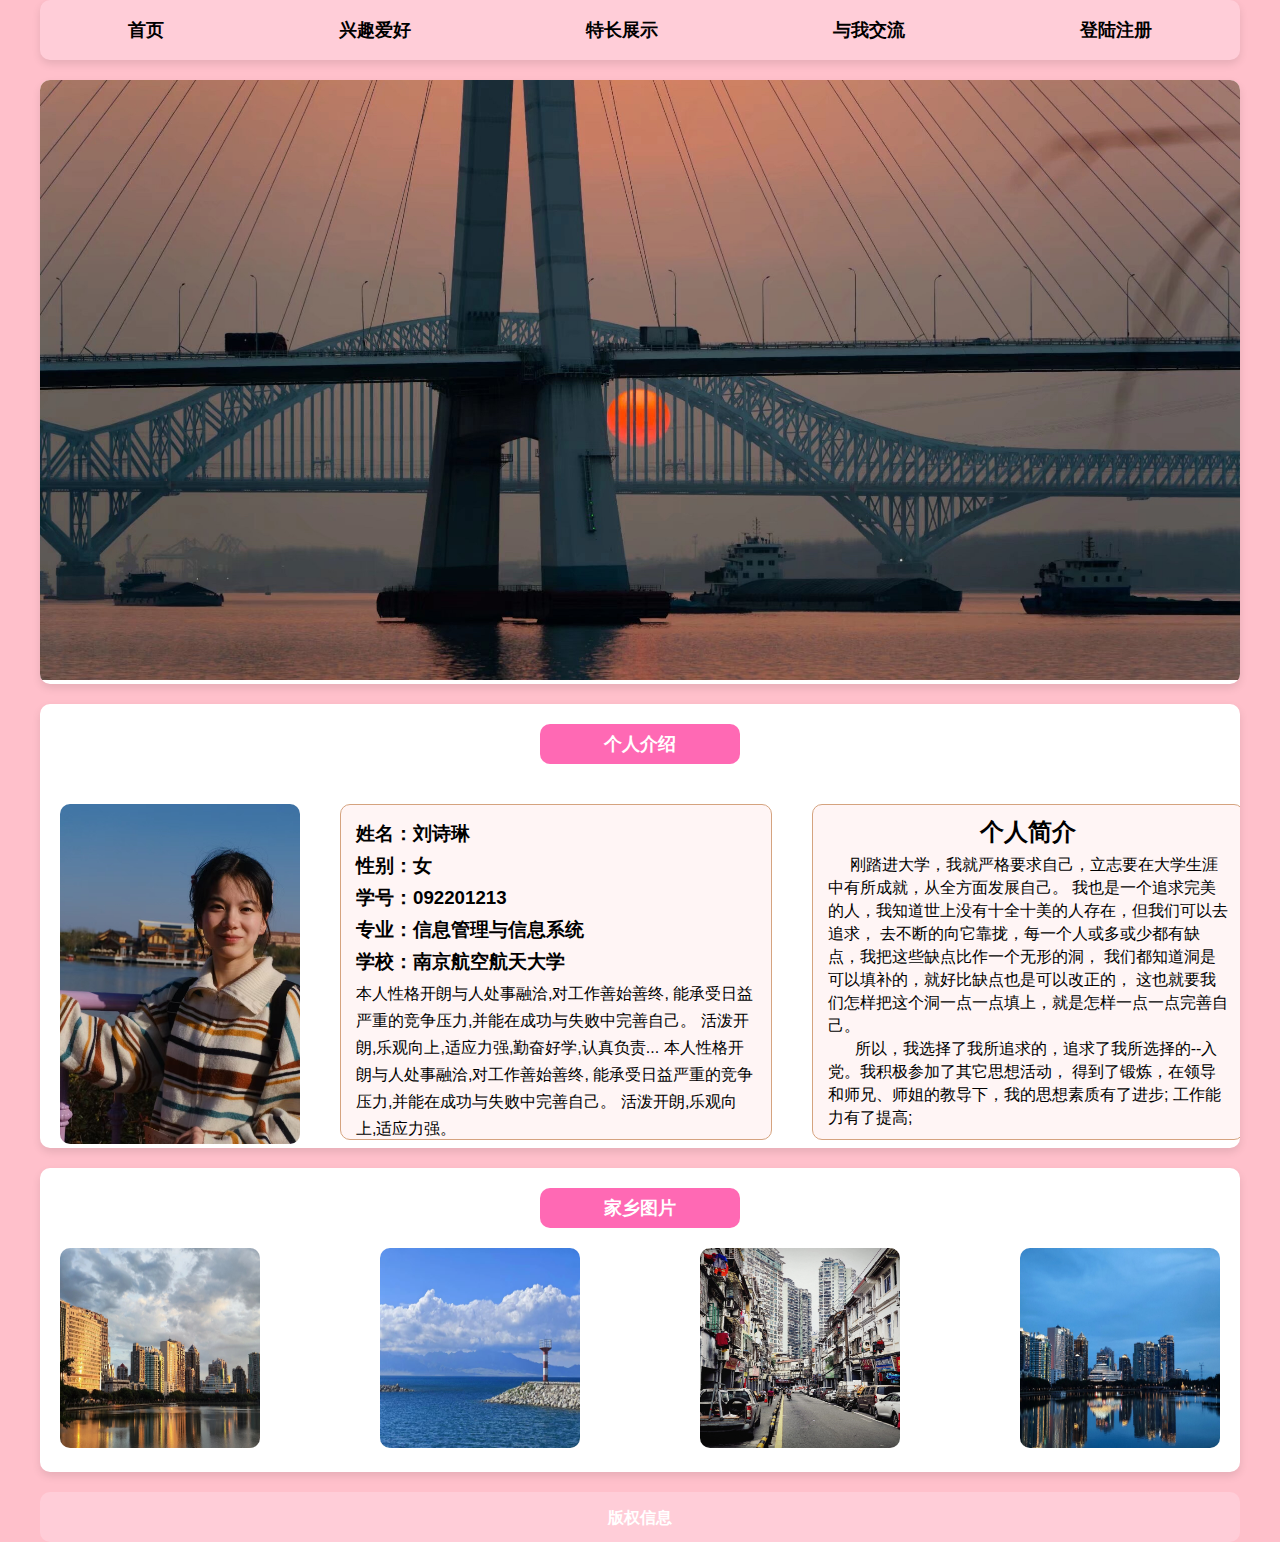
<file: index.html>
<!DOCTYPE html>
<html lang="en">

<head>
  <meta charset="UTF-8">
  <meta name="viewport" content="width=device-width, initial-scale=1.0">
  <title>自我介绍</title>
  <link rel="stylesheet" href="css/index.css">
</head>

<body>
  <div class="main">
    <!-- 导航栏 -->
    <ul class="nav">
      <li><a href="index.html">首页</a></li>
      <li><a href="hobby.html">兴趣爱好</a></li>
      <li><a href="good.html">特长展示</a></li>
      <li><a href="concont.html">与我交流</a></li>
      <li><a href="login.html">登陆注册</a></li>
    </ul>
    <!-- banner -->
    <div class="banner">
      <img src="images/cc-bg-1.jpg" alt="">
    </div>
    <!-- 个人介绍 -->
    <div class="person">
     <div class="btn">
      <button>个人介绍</button>
     </div>
      <ul class="person-list">
        <li><img src="images/好香大王.jpg" alt=""></li>
        <li>
          <div class="text">
              <h3>姓名：刘诗琳</h3>
              <h3>性别：女</h3>
              <h3>学号：092201213</h3>
              <h3>专业：信息管理与信息系统</h3>
              <h3>学校：南京航空航天大学</h3>
              <p>
                本人性格开朗与人处事融洽,对工作善始善终,
                能承受日益严重的竞争压力,并能在成功与失败中完善自己。
                活泼开朗,乐观向上,适应力强,勤奋好学,认真负责...
                本人性格开朗与人处事融洽,对工作善始善终,
                能承受日益严重的竞争压力,并能在成功与失败中完善自己。
                活泼开朗,乐观向上,适应力强。
              </p>
          </div>
        </li>
        <li>
         <div class="word">
          <h2>个人简介</h2>
          <p>&nbsp;&nbsp;&nbsp;&nbsp;&nbsp;刚踏进大学，我就严格要求自己，立志要在大学生涯中有所成就，从全方面发展自己。
            我也是一个追求完美的人，我知道世上没有十全十美的人存在，但我们可以去追求，
            去不断的向它靠拢，每一个人或多或少都有缺点，我把这些缺点比作一个无形的洞，
            我们都知道洞是可以填补的，就好比缺点也是可以改正的，
            这也就要我们怎样把这个洞一点一点填上，就是怎样一点一点完善自己。</p>
          <p>
            &nbsp;&nbsp;&nbsp;&nbsp;&nbsp; 所以，我选择了我所追求的，追求了我所选择的--入党。我积极参加了其它思想活动，
            得到了锻炼，在领导和师兄、师姐的教导下，我的思想素质有了进步;
            工作能力有了提高;
          </p>
         </div>
        </li>
      </ul>
    </div>
     <!-- 家乡图片 -->
      <div class="home">
        <div class="btn">
          <button>家乡图片</button>
         </div>
         <ul class="home-list">
          <li><img src="images/444.jpg" alt=""></li>
          <li><img src="images/111.jpg" alt=""></li>
          <li><img src="images/222.jpg" alt=""></li>
          <li><img src="images/333.jpg" alt=""></li>
         </ul>
      </div>
     <!-- 底部 -->
      <div class="footer">
         <h3>版权信息</h3>
      </div>

  </div>
</body>

</html>
</file>
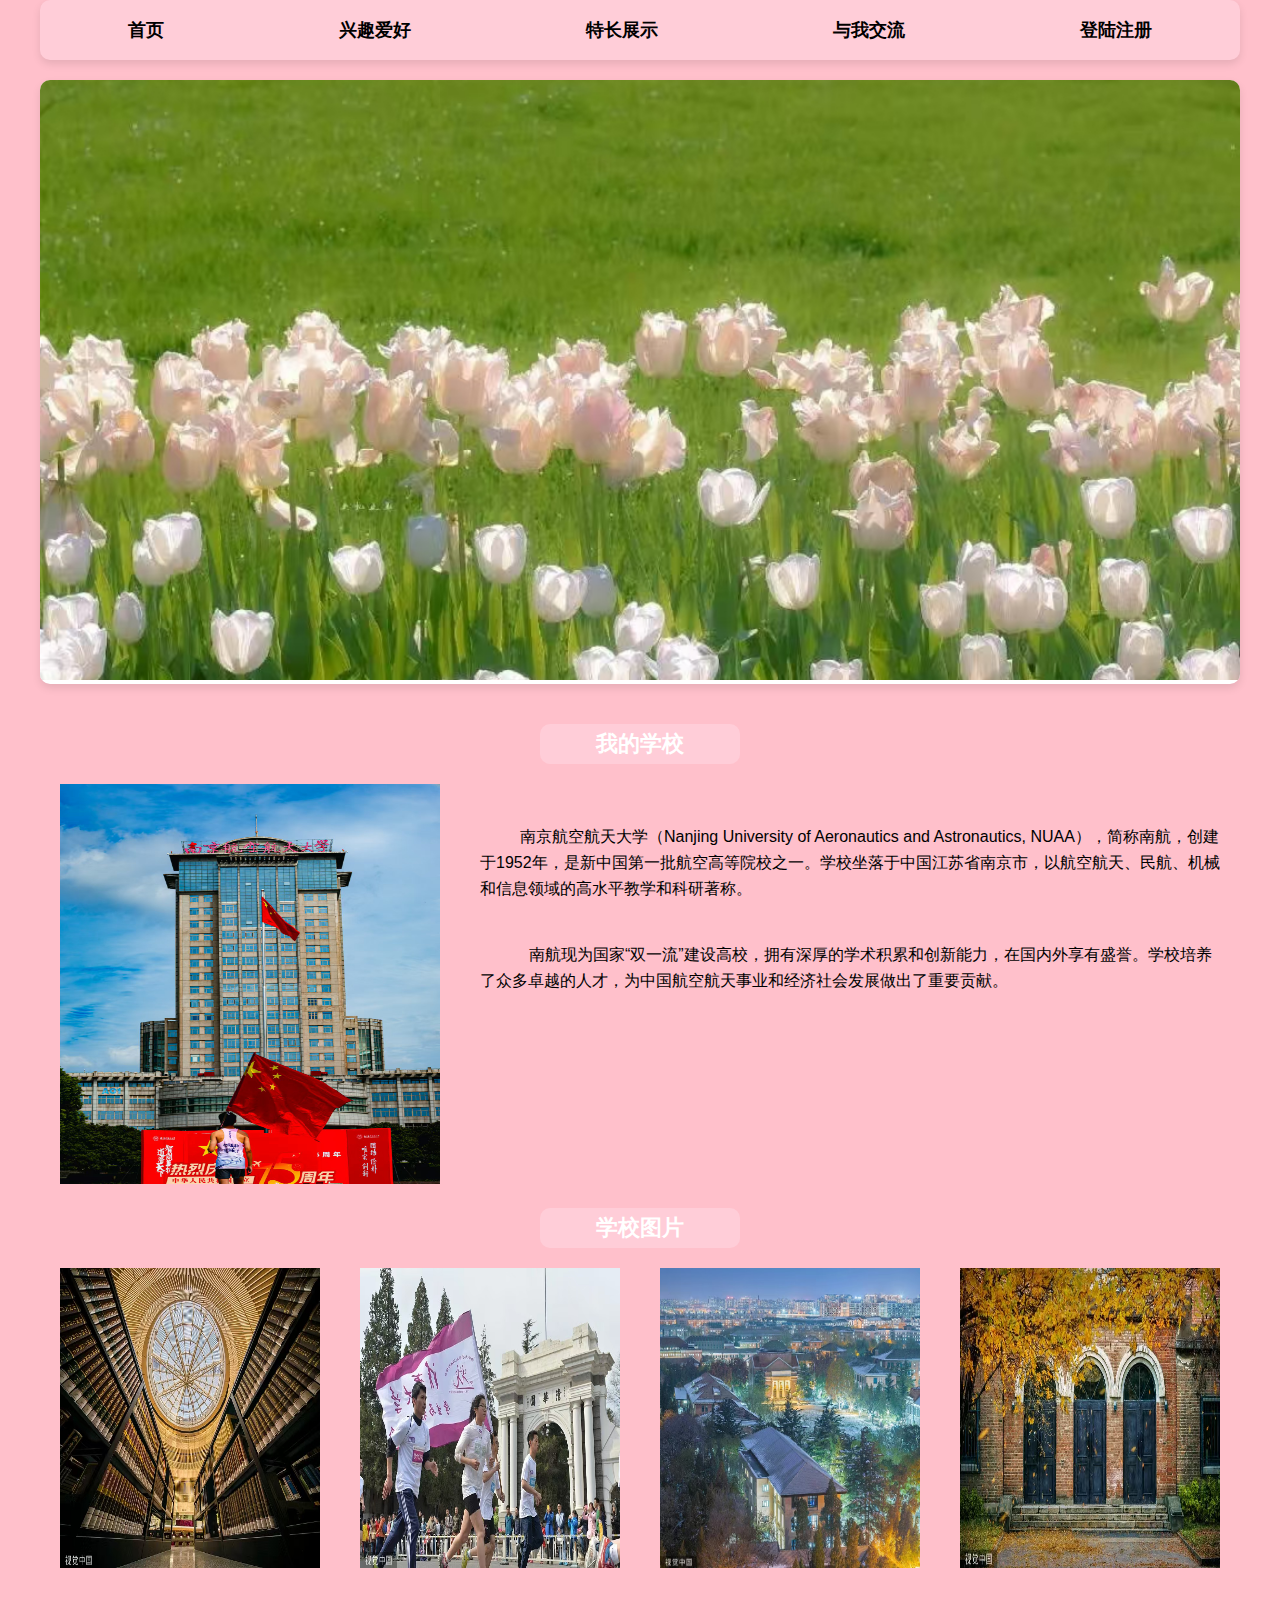
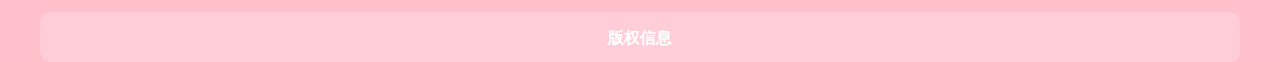
<file: good.html>
<!DOCTYPE html>
<html lang="en">

<head>
  <meta charset="UTF-8">
  <meta name="viewport" content="width=device-width, initial-scale=1.0">
  <title>Document</title>
  <link rel="stylesheet" href="css/index.css">
  <link rel="stylesheet" href="css/good.css">
</head>

<body>
  <div class="main">
    <!-- 导航栏 -->
    <ul class="nav">
      <li><a href="index.html">首页</a></li>
      <li><a href="hobby.html">兴趣爱好</a></li>
      <li><a href="good.html">特长展示</a></li>
      <li><a href="concont.html">与我交流</a></li>
      <li><a href="login.html">登陆注册</a></li>
    </ul>
    <!-- banner -->
    <div class="banner">
      <img src="images/00.jpg" alt="">
    </div>
    <!-- 我的学校 -->
    <div class="school">
      <div class="btn">
        <button>我的学校</button>
      </div>


      <ul class="school-list">
        <li><img src="images/11.jpg" alt=""></li>
        <li>
          <p>
            &nbsp;&nbsp;&nbsp;&nbsp;&nbsp;&nbsp;&nbsp;&nbsp;&nbsp;南京航空航天大学（Nanjing University of Aeronautics and Astronautics, NUAA），简称南航，创建于1952年，是新中国第一批航空高等院校之一。学校坐落于中国江苏省南京市，以航空航天、民航、机械和信息领域的高水平教学和科研著称。
          </p>
          <p>
            &nbsp;&nbsp;&nbsp;&nbsp;&nbsp; &nbsp;&nbsp;&nbsp;&nbsp;&nbsp;南航现为国家“双一流”建设高校，拥有深厚的学术积累和创新能力，在国内外享有盛誉。学校培养了众多卓越的人才，为中国航空航天事业和经济社会发展做出了重要贡献。
          </p>
        </li>
      </ul>
  
      <div class="btn">
        <button>学校图片</button>
      </div>
       <ul class="photo-list">
         <li><img src="images/33.jpg" alt=""></li>
         <li><img src="images/44.jpg" alt=""></li>
         <li><img src="images/22.jpg" alt=""></li>
         <li><img src="images/55.jpg" alt=""></li>
       </ul>


    </div>
   

   
   <!-- 底部 -->
   <div class="footer">
    <h3>版权信息</h3>
 </div>



  </div>
</body>

</html>
</file>
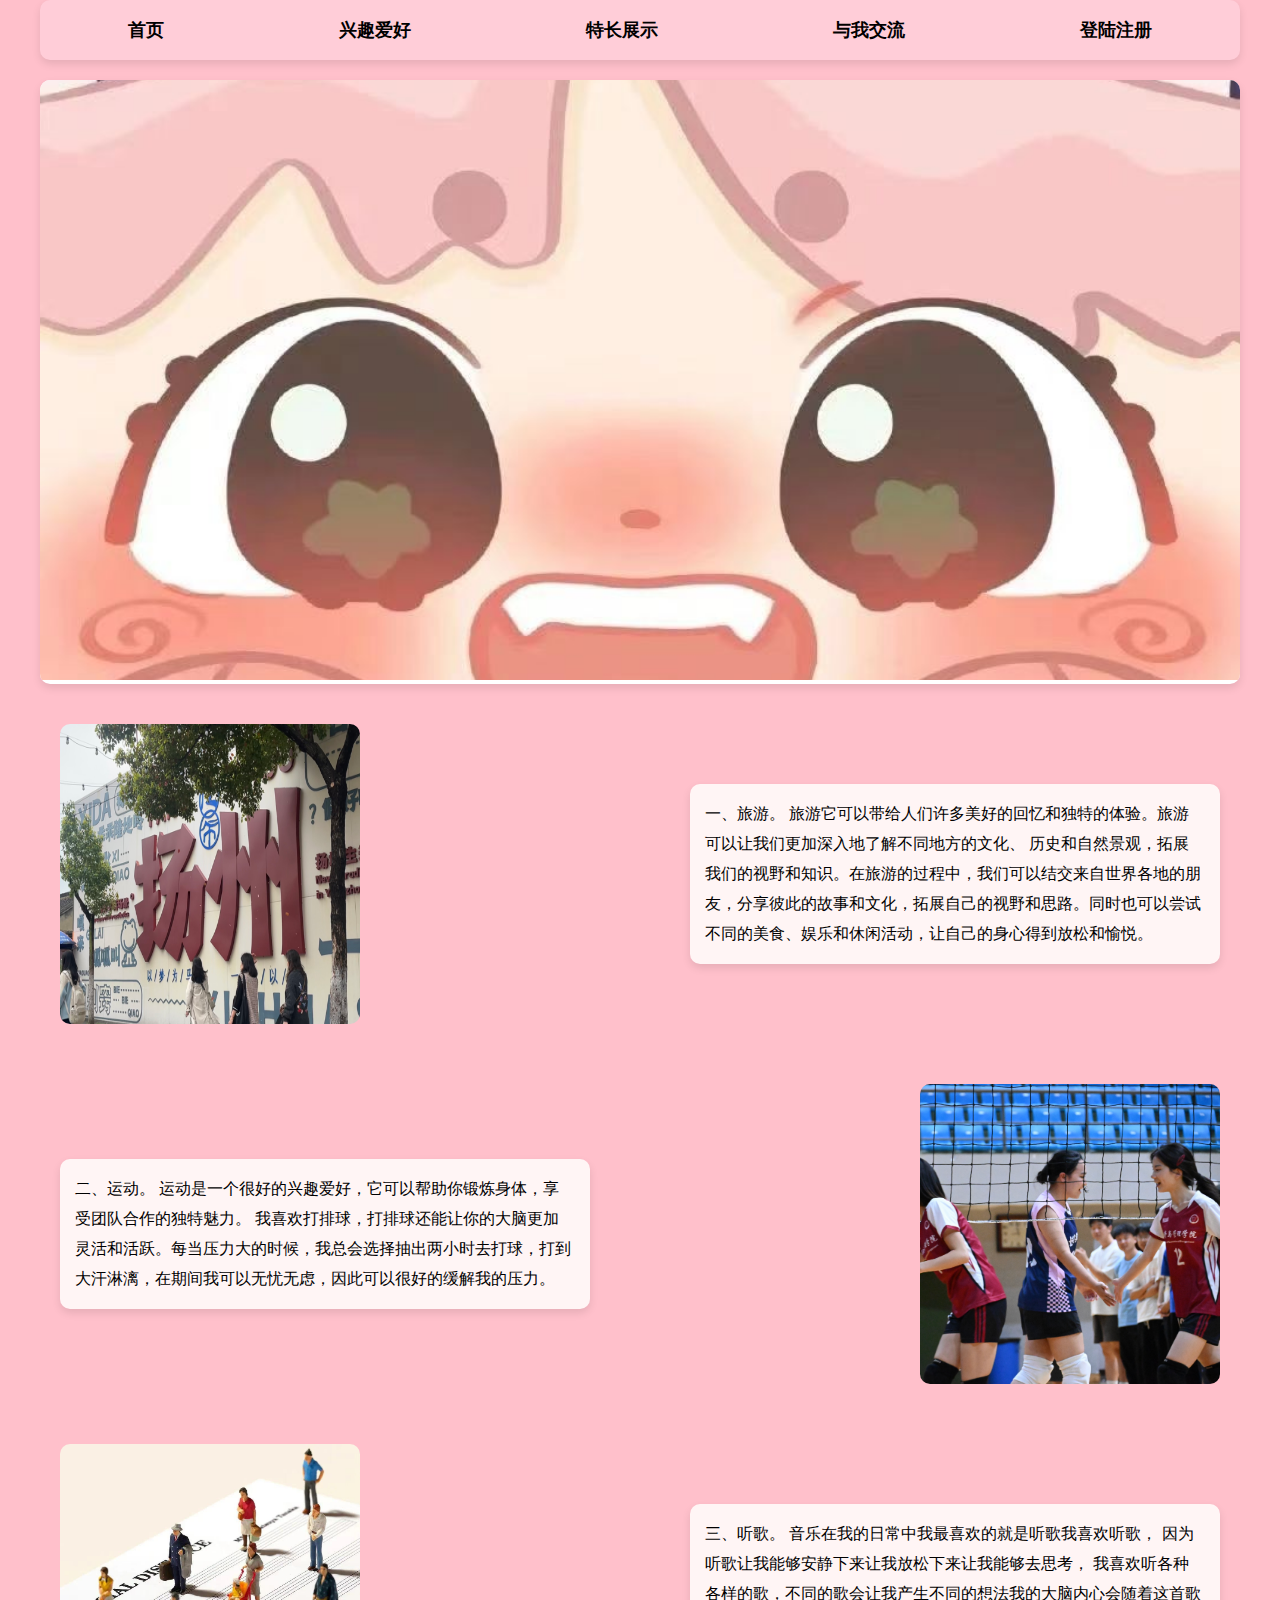
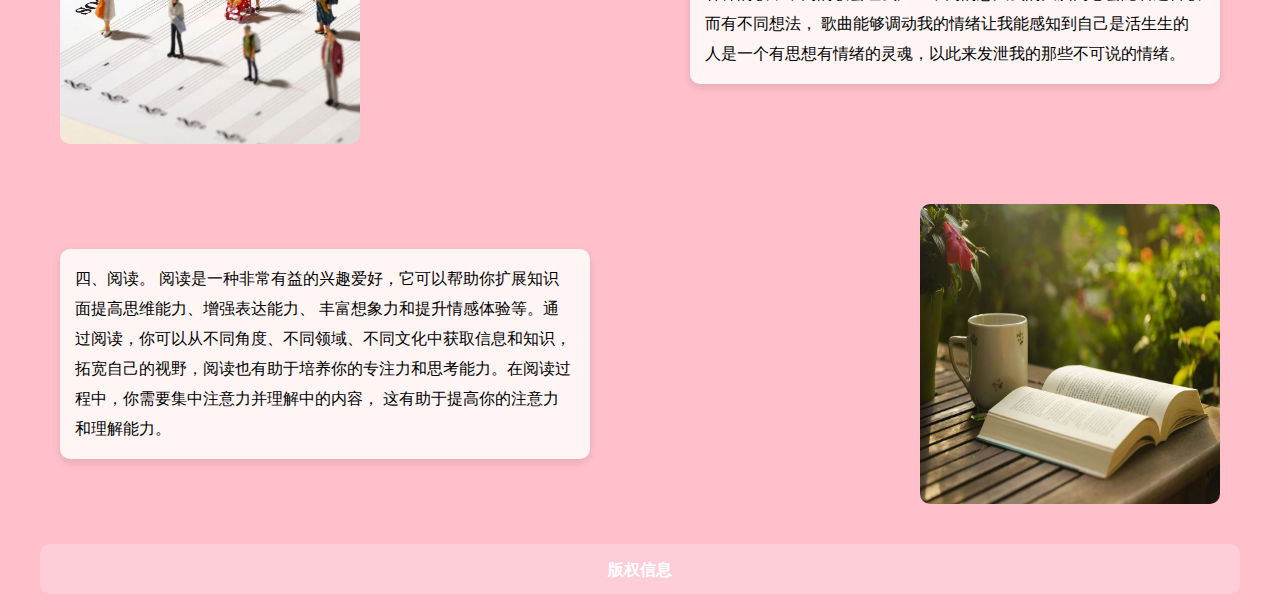
<file: hobby.html>
<!DOCTYPE html>
<html lang="en">
<head>
  <meta charset="UTF-8">
  <meta name="viewport" content="width=device-width, initial-scale=1.0">
  <title>Document</title>
  <link rel="stylesheet" href="css/index.css">
  <link rel="stylesheet" href="css/hobby.css">
</head>
<body>
  <div class="main">
     <!-- 导航栏 -->
     <ul class="nav">
      <li><a href="index.html">首页</a></li>
      <li><a href="hobby.html">兴趣爱好</a></li>
      <li><a href="good.html">特长展示</a></li>
      <li><a href="concont.html">与我交流</a></li>
      <li><a href="login.html">登陆注册</a></li>
    </ul>
    <!-- banner -->
    <div class="banner">
      <img src="images/777.jpg" alt=""> 
    </div>
     <ul class="item">
      <li>
        <img src="images/h2.jpg" alt="">
      </li>
      <li>
        <div class="text">
          <p>一、旅游。
              旅游它可以带给人们许多美好的回忆和独特的体验。旅游可以让我们更加深入地了解不同地方的文化、 历史和自然景观，拓展我们的视野和知识。在旅游的过程中，我们可以结交来自世界各地的朋友，分享彼此的故事和文化，拓展自己的视野和思路。同时也可以尝试不同的美食、娱乐和休闲活动，让自己的身心得到放松和愉悦。</p>
        </div>
      </li>
     </ul>

     <ul class="item">
     
      <li>
        <div class="text">
          <p>二、运动。
              运动是一个很好的兴趣爱好，它可以帮助你锻炼身体，享受团队合作的独特魅力。 我喜欢打排球，打排球还能让你的大脑更加灵活和活跃。每当压力大的时候，我总会选择抽出两小时去打球，打到大汗淋漓，在期间我可以无忧无虑，因此可以很好的缓解我的压力。</p>
        </div>
      </li>
      <li>
        <img src="images/2.jpg" alt="">
      </li>
     </ul>
     
     <ul class="item">
      <li>
        <img src="images/3.jpg" alt="">
      </li>
      <li>
        <div class="text">
          <p>三、听歌。
              音乐在我的日常中我最喜欢的就是听歌我喜欢听歌，
            因为听歌让我能够安静下来让我放松下来让我能够去思考，
            我喜欢听各种各样的歌，不同的歌会让我产生不同的想法我的大脑内心会随着这首歌而有不同想法，
            歌曲能够调动我的情绪让我能感知到自己是活生生的人是一个有思想有情绪的灵魂，以此来发泄我的那些不可说的情绪。</p>
        </div>
      </li>
     </ul>

     <ul class="item">
     
      <li>
        <div class="text">
          <p>四、阅读。
              阅读是一种非常有益的兴趣爱好，它可以帮助你扩展知识面提高思维能力、增强表达能力、
            丰富想象力和提升情感体验等。通过阅读，你可以从不同角度、不同领域、不同文化中获取信息和知识，
            拓宽自己的视野，阅读也有助于培养你的专注力和思考能力。在阅读过程中，你需要集中注意力并理解中的内容，
            这有助于提高你的注意力和理解能力。
            </p>
        </div>
      </li>
      <li>
        <img src="images/4.jpg" alt="">
      </li>
     </ul>
 <!-- 底部 -->
 <div class="footer">
  <h3>版权信息</h3>
</div>
  </div>
</body>
</html>
</file>
<file: css/index.css>
/* 重置默认样式 */
*{
  margin: 0;
  padding: 0;
}

/* 全局设置 */
body {
  background-color: #FFC0CB;
  font-family: 'YouYuan', '幼圆', sans-serif;
}

/* 导航栏样式 */
.nav {
  max-width: 1200px;
  margin: 0 auto;
  background-color: #FFCDD8;
  display: flex;
  justify-content: space-around;
  line-height: 40px;
  border-radius: 10px;
  box-shadow: 0 4px 8px rgba(0, 0, 0, 0.1);
}

.nav li {
  list-style: none;
  height: 60px;
  line-height: 60px;
}

.nav li a {
  text-decoration: none;
  color: black;
  font-weight: bold;
  font-size: 18px;
}

.nav li a:hover {
  color: #FF69B4;
}

/* Banner 样式 */
.banner, .person, .home {
  width: 1200px;
  margin: 20px auto;
  border-radius: 10px;
  overflow: hidden;
  background-color: #FFFFFF;
  box-shadow: 0 4px 8px rgba(0, 0, 0, 0.1);
}

.banner img {
  width: 100%;
  height: 600px;
  object-fit: cover;
}

/* 按钮样式 */
.person button, .home button {
  width: 200px;
  height: 40px;
  background-color: #FF69B4;
  border: none;
  border-radius: 10px;
  color: white;
  font-size: 18px;
  font-weight: bold;
  cursor: pointer;
  transition: background-color 0.3s ease;
}

.person button:hover, .home button:hover {
  background-color: #FF1493;
}

.person .btn, .home .btn {
  display: flex;
  justify-content: center;
  margin-top: 20px;
}

/* 个人介绍部分 */
.person-list {
  margin-top: 40px;
  display: flex;
}

.person-list img {
  width: 240px;
  height: 340px;
  border-radius: 10px;
  transition: transform 0.3s ease, box-shadow 0.3s ease;
}

.person-list img:hover {
  transform: scale(1.05);
  box-shadow: 0 4px 15px rgba(0, 0, 0, 0.2);
}

.person-list li {
  list-style: none;
  margin: 0 20px;
}

.person-list .text {
  width: 400px;
  height: 304px;
  line-height: 27px;
  border: 1px solid #D5A37F;
  padding: 15px;
  border-radius: 10px;
  background-color: #FFF5F5;
}

.person-list .text h3 {
  margin-bottom: 5px;
  font-family: 'DengXian Light', '等线 Light', sans-serif;
}

.person-list .word {
  width: 400px;
  height: 304px;
  line-height: 23px;
  border: 1px solid #D5A37F;
  padding: 15px;
  border-radius: 10px;
  background-color: #FFF5F5;
}

.person-list .word h2 {
  margin-bottom: 10px;
  text-align: center;
  font-family: 'DengXian Light', '等线 Light', sans-serif;
}

/* 家乡图片部分 */
.home-list {
  display: flex;
  justify-content: space-between;
  margin: 20px 0;
}

.home-list img {
  width: 200px;
  height: 200px;
  border-radius: 10px;
  transition: transform 0.3s ease, box-shadow 0.3s ease;
}

.home-list img:hover {
  transform: scale(1.1);
  box-shadow: 0 4px 15px rgba(0, 0, 0, 0.2);
}

.home-list li {
  list-style: none;
  margin: 0 20px;
}

/* 底部样式 */
.footer {
  max-width: 1200px;
  height: 50px;
  margin: 20px auto 0;
  background-color: #FFCDD8;
  text-align: center;
  line-height: 50px;
  color: #FFFFFF;
  border-radius: 10px;
  font-size: 14px;
}
</file>
<file: css/good.css>
.banner img{
  height: 600px;
}
.school-list{
  max-width: 1200px;
  margin: 0 auto;
  display: flex;
  margin-top: 20px;
}
.school button{
  width: 200px;
  height: 40px;
 background-color: #FFCDD8;
 border: none;
 border-radius: 10px;
 color: white;
 font-size: 22px;
 font-weight: bold;

 /* position: absolute;
 left: 40%; */
 margin-top: 20px;
}
.school .btn{
  display: flex;
  justify-content: center;
}
.school-list img{
  width: 380px;
  height: 400px;
}
.school-list li{
  list-style: none;
  margin: 0 20px;
}
.school-list p{
  margin-top: 40px;
  line-height: 26px;
}
.photo-list img{
  width: 260px;
  height: 300px;
}
.photo-list{
  max-width: 1200px;
  margin: 0 auto;
  display: flex;
}
.photo-list li{
  list-style: none;
  margin: 20px 20px;
}
</file>
<file: css/hobby.css>
/* 重置默认样式 */
* {
  margin: 0;
  padding: 0;
}

/* 全局设置 */
body {
  background-color: #FFC0CB;
  font-family: 'YouYuan', '幼圆', sans-serif;
}

/* Hobby 页面动画效果 */
.item {
  max-width: 1200px;
  margin: 20px auto;
  display: flex;
  flex-wrap: wrap;
  justify-content: space-between;
  gap: 20px;
  background-color: #FFC0CB;
}

.item li {
  list-style: none;
  margin: 20px;
  display: flex;
  flex-direction: row;
  align-items: center;
  gap: 20px;
}

.item img {
  width: 300px;
  height: 300px;
  border-radius: 10px;
  transition: transform 0.3s ease, box-shadow 0.3s ease;
}

.item img:hover {
  transform: scale(1.1);
  box-shadow: 0 4px 15px rgba(0, 0, 0, 0.2);
}

.item .text {
  width: 500px;
  line-height: 30px;
  background-color: #FFF5F5;
  padding: 15px;
  border-radius: 10px;
  box-shadow: 0 4px 8px rgba(0, 0, 0, 0.1);
  text-align: left;
  transition: transform 0.3s ease;
}

.item .text:hover {
  transform: translateY(-10px);
}

@keyframes fadeIn {
  from {
    opacity: 0;
    transform: translateY(20px);
  }
  to {
    opacity: 1;
    transform: translateY(0);
  }
}
</file>
